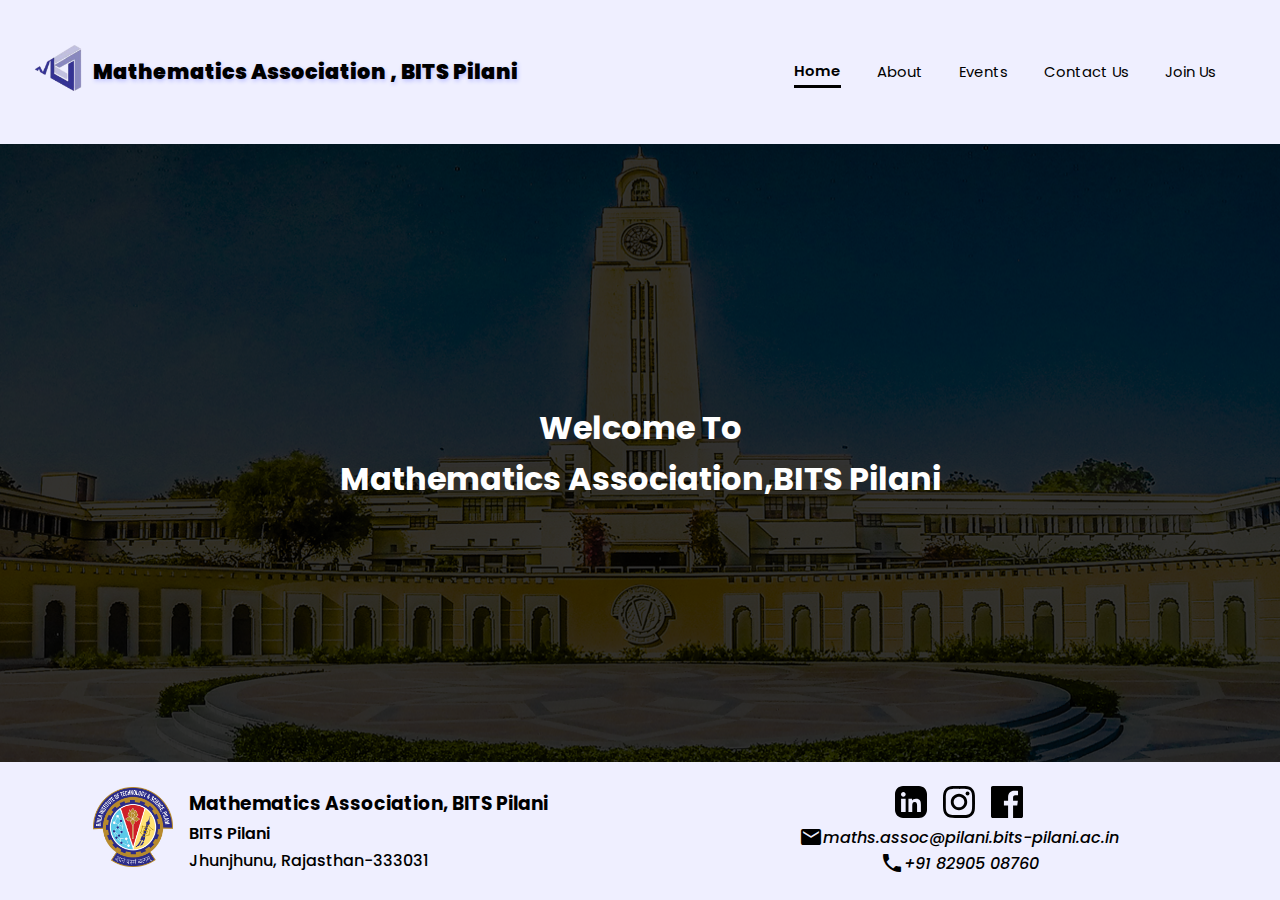
<file: Mathematics-Association-website/index.html>
<!DOCTYPE html>
<html lang="en">
<head>
    <meta charset="UTF-8">
    <meta name="viewport" content="width=device-width, initial-scale=1.0">
    <link rel="preconnect" href="https://fonts.gstatic.com">
    <link href="https://fonts.googleapis.com/css2?family=Poppins:wght@200;300;400&display=swap" rel="stylesheet">    <link href="https://fonts.googleapis.com/icon?family=Material+Icons" rel="stylesheet">
    <link rel="stylesheet" href="css/styles.css">
    <script src="scripts/script.js" defer></script>
    <title>Mathematics Association</title>
</head>
<body class="index-body">
    <header>
        <nav class="navbar">
            <div class="nav-logo-title">
                <a href="./index.html"><img class="nav-logo" src="images/assoc.png" alt="Assoc Logo"></a>
                <h1 class="nav-title">Mathematics Association , BITS Pilani</h1>
            </div>
            <ul class="nav-links">
                <li class="links link1 active"><a href="./index.html">Home</a></li>
                <li class="links link2"><a href="./pages/about-us.html">About</a></li>
                <li class="links link3"><a href="./pages/events.html">Events</a></li>
                <li class="links link4"><a href="./pages/contact-us.html">Contact Us</a></li>
                <li class="links link5"><a href="./pages/join-us.html">Join Us</a></li>
            </ul>
            <div class="nav-hamburger">
                <div class="lines line1"></div>
                <div class="lines line2"></div>
                <div class="lines line3"></div>
            </div>
        </nav>
    </header>
    <main class="index-main">
        <div class="index-heading">
            <h1>Welcome To</h1>
            <div class="index-subheading">
                <h1>Mathematics Association,</h1>
                <h1>BITS Pilani</h1>
            </div>
        </div>
    </main>
    <footer>
        <div class="footer-content">
            <div class="footer-left">
                <div class="footer-logo">
                    <a href="https://www.bits-pilani.ac.in/"><img src="images/college.png" alt="Assoc Logo" class="footer-logo"></a>
                </div>
                <div class="footer-title-details">
                    <h3 class="footer-title">Mathematics Association, BITS Pilani</h3>
                    <h4 class="footer-sub-title">BITS Pilani</h4>
                    <h4 class="footer-details">Jhunjhunu, Rajasthan-333031</h4>
                </div>
            </div>
            <div class="footer-right">
                    <div class="footer-social-links">
                        <div class="social-link1">
                            <img src="images/linkedin-logo.svg" alt="LinkedIn">
                        </div>
                        <div class="social-link2">
                            <img src="images/insta-logo.svg" alt="Instagram">
                        </div>
                        <div class="social-link3">
                            <img src="images/fb-logo.svg" alt="Facebook">
                        </div>
                    </div>
                    <div class="contact">
                        <span class="material-icons">email</span>
                        <address>maths.assoc@pilani.bits-pilani.ac.in</address>
                    </div>
                    <div class="mobile">
                        <span class="material-icons">call</span>
                        <address>+91 82905 08760</address>
                    </div>
                </div>
            </div>
        </div>
    </footer>
</body>
</html>
</file>
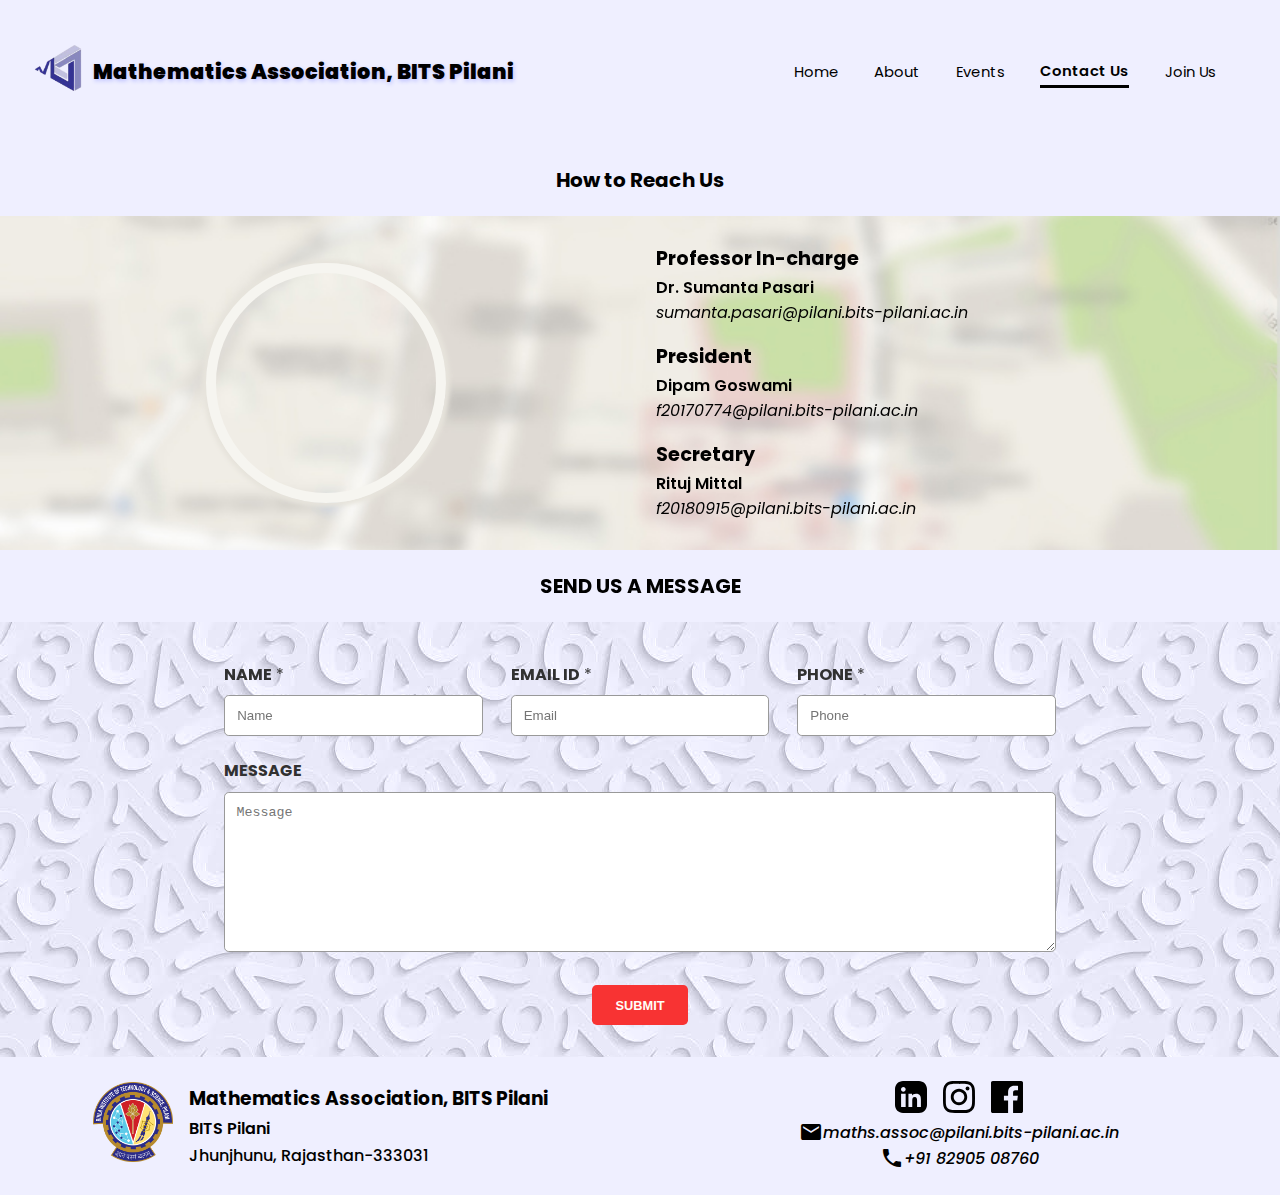
<file: Mathematics-Association-website/pages/contact-us.html>
<!DOCTYPE html>
<html lang="en">
<head>
    <meta charset="UTF-8">
    <meta name="viewport" content="width=device-width, initial-scale=1.0">
    <link rel="preconnect" href="https://fonts.gstatic.com">
    <link href="https://fonts.googleapis.com/css2?family=Poppins:wght@200;300;400&display=swap" rel="stylesheet">    <link href="https://fonts.googleapis.com/icon?family=Material+Icons" rel="stylesheet">
    <link rel="stylesheet" href="../css/styles.css">
    <link rel="stylesheet" href="../css/contact-styles.css">
    <script src="../scripts/script.js" defer></script>
    <title>Mathematics Association</title>
</head>
<body>
    <header>
        <nav class="navbar">
            <div class="nav-logo-title">
                <a href="../index.html"><img class="nav-logo" src="../images/assoc.png" alt="Assoc Logo"></a>
                <h1 class="nav-title">Mathematics Association, BITS Pilani</h1>
            </div>
            <ul class="nav-links">
                <li class="links link1"><a href="../index.html">Home</a></li>
                <li class="links link2"><a href="../pages/about-us.html">About</a></li>
                <li class="links link3"><a href="../pages/events.html">Events</a></li>
                <li class="links link4 active"><a href="../pages/contact-us.html">Contact Us</a></li>
                <li class="links link5"><a href="../pages/join-us.html">Join Us</a></li>
            </ul>
            <div class="nav-hamburger">
                <div class="lines line1"></div>
                <div class="lines line2"></div>
                <div class="lines line3"></div>
            </div>
        </nav>
    </header>
    <main>
        <h1 class="heading">How to Reach Us</h1>
        <section class="map-details">
            <div class="map-left">
                <div class="map-container">
                    <iframe src="https://www.google.com/maps/embed?pb=!1m18!1m12!1m3!1d3510.829553736456!2d75.58477941433881!3d28.36400230293597!2m3!1f0!2f0!3f0!3m2!1i1024!2i768!4f13.1!3m3!1m2!1s0x39131964f43e4575%3A0x1fbad30854cf884d!2sBirla+Institute+of+Technology+and+Science!5e0!3m2!1sen!2sin!4v1505764775549" style="border:0" allowfullscreen="" width="600" height="450" frameborder="0"></iframe>
                </div>
            </div>
            <div class="details-right">
                <div class="details detail1">
                    <p class="detail">Professor In-charge</p>
                    <p>Dr. Sumanta Pasari</p>
                    <address>sumanta.pasari@pilani.bits-pilani.ac.in</address>
                </div>
                <div class="details detail2">
                    <p class="detail">President</p>
                    <p>Dipam Goswami</p>
                    <address>f20170774@pilani.bits-pilani.ac.in</address>
                </div>
                <div class="details detail3">
                    <p class="detail">Secretary</p>
                    <p>Rituj Mittal</p>
                    <address>f20180915@pilani.bits-pilani.ac.in</address>
                </div>
            </div>
        </section>
        <section class="contact-form">
            <div class="form-heading-container">
                <h1 class="heading form-heading">SEND US A MESSAGE</h1>
            </div>
            <form action="#" method="POST">
                <div class="form-container">
                    <div class="form form1">
                        <label for="name">Name<span>&nbsp;*</span></label>
                        <input type="text" name="name" class="name" id="name" placeholder="Name" required>
                    </div>
                    <div class="form form2">
                        <label for="mail">Email ID<span>&nbsp;*</span></label>
                        <input type="email" name="mail" class="mail" id="mail" placeholder="Email" required>
                    </div>
                    <div class="form form3">
                        <label for="mobile">Phone<span>&nbsp;*</span></label>
                        <input type="text" name="mobile" class="mobile" id="mobile" placeholder="Phone" required>
                    </div>
                    <div class="form form4">
                        <label for="message">Message</label>
                        <textarea name="message" class="message" id="message" placeholder="Message"></textarea>
                    </div>
                </div>
                <div class="btn-container">
                    <button type="submit" name="submit-contact" class="submit-contact" id="submit-contact">SUBMIT</button>
                </div>
            </form>
        </section>
    </main>
    <footer>
        <div class="footer-content">
            <div class="footer-left">
                <div class="footer-logo">
                    <a href="https://www.bits-pilani.ac.in/"><img src="../images/college.png" alt="Assoc Logo" class="footer-logo"></a>                </div>
                <div class="footer-title-details">
                    <h3 class="footer-title">Mathematics Association, BITS Pilani</h3>
                    <h4 class="footer-sub-title">BITS Pilani</h4>
                    <h4 class="footer-details">Jhunjhunu, Rajasthan-333031</h4>
                </div>
            </div>
            <div class="footer-right">
                    <div class="footer-social-links">
                        <div class="social-link1">
                            <img src="../images/linkedin-logo.svg" alt="LinkedIn">
                        </div>
                        <div class="social-link2">
                            <img src="../images/insta-logo.svg" alt="Instagram">
                        </div>
                        <div class="social-link3">
                            <img src="../images/fb-logo.svg" alt="Facebook">
                        </div>
                    </div>
                    <div class="contact">
                        <span class="material-icons">email</span>
                        <address>maths.assoc@pilani.bits-pilani.ac.in</address>
                    </div>
                    <div class="mobile">
                        <span class="material-icons">call</span>
                        <address>+91 82905 08760</address>
                    </div>
                </div>
            </div>
        </div>
    </footer>
</body>
</html>
</file>
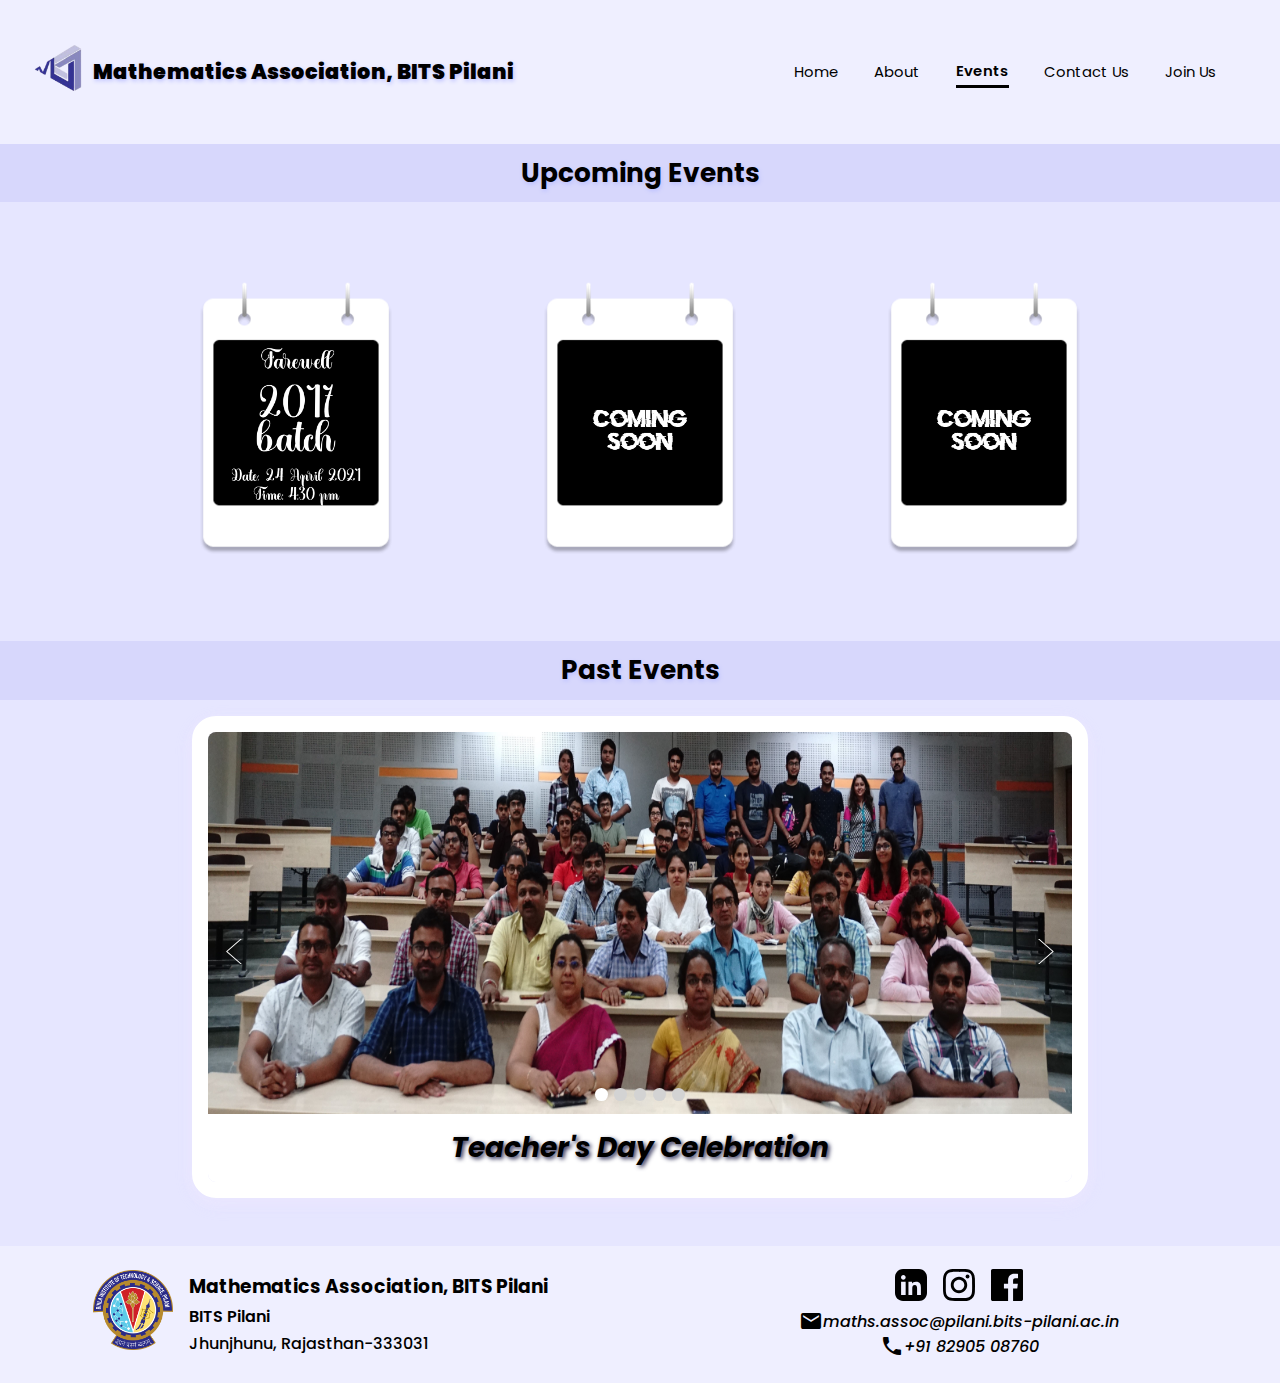
<file: Mathematics-Association-website/pages/events.html>
<!DOCTYPE html>
<html lang="en">
<head>
    <meta charset="UTF-8">
    <meta name="viewport" content="width=device-width, initial-scale=1.0">
    <link rel="preconnect" href="https://fonts.gstatic.com">
    <link href="https://fonts.googleapis.com/css2?family=Poppins:wght@200;300;400&display=swap" rel="stylesheet">    <link href="https://fonts.googleapis.com/icon?family=Material+Icons" rel="stylesheet">
    <link rel="stylesheet" href="../css/styles.css">
    <link rel="stylesheet" href="../css/events-styles.css">
    <script src="../scripts/script.js" defer></script>
    <script src="../scripts/events.js" defer></script>
    <title>Mathematics Association</title>
</head>
<body>
    <header>
        <nav class="navbar">
            <div class="nav-logo-title">
                <a href="../index.html"><img class="nav-logo" src="../images/assoc.png" alt="Assoc Logo"></a>
                <h1 class="nav-title">Mathematics Association, BITS Pilani</h1>
            </div>
            <ul class="nav-links">
                <li class="links link1"><a href="../index.html">Home</a></li>
                <li class="links link2"><a href="../pages/about-us.html">About</a></li>
                <li class="links link3 active"><a href="../pages/events.html">Events</a></li>
                <li class="links link4"><a href="../pages/contact-us.html">Contact Us</a></li>
                <li class="links link5"><a href="../pages/join-us.html">Join Us</a></li>
            </ul>
            <div class="nav-hamburger">
                <div class="lines line1"></div>
                <div class="lines line2"></div>
                <div class="lines line3"></div>
            </div>
        </nav>
    </header>
    <main>
        <div class="events-headings">
            <h2 class="events-heading">Upcoming Events</h3>
        </div>
        <div class="upcoming-events-container">
            <div class="upcoming-event upcoming-event1">
                <img src="../images/up3.png">
            </div>
            <div class="upcoming-event upcoming-event2">
                <img src="../images/up2.png">
            </div>
            <div class="upcoming-event upcoming-event3">
                <img src="../images/up2.png">
            </div>
        </div>
        <div class="events-headings">
            <h2 class="events-heading">Past Events</h1>
        </div>
        <div class="events-container">
            <div class="events-slide">
                <div class="event" id="last-clone">
                    <img src="../images/bg4.jpg" alt="" class="image event5">
                    <h1>Volleyball Match</h1>
                </div>
                <div class="event">
                    <img src="../images/bg3.jpg" alt="" class="image event1">
                    <h1><a href="https://www.google.com">Teacher's Day Celebration</a></h1>
                </div>
                <div class="event">
                    <img src="../images/bg2.jpeg" alt="" class="image event2">
                    <h1>B4MO</h1>
                </div>
                <div class="event">
                    <img src="../images/bg1.jpg" alt="" class="image event3">
                    <h1>AMO</h1>
                </div>
                <div class="event">
                    <img src="../images/bg5.jpg" alt="" class="image event4">
                    <h1>Symposium</h1>
                </div>
                <div class="event">
                    <img src="../images/bg4.jpg" alt="" class="image event5">
                    <h1>Volleyball Match</h1>
                </div>
                <div class="event" id="first-clone">
                    <img src="../images/bg3.jpg" alt="" class="image event1">
                    <h1>Teacher's Day Celebration</h1>
                </div>
            </div>
            <div class="left-arrow"><</div>
            <div class="right-arrow">></div>
            <div class="bubbles">
                <div class="bubble bubble1 active-bubble"></div>
                <div class="bubble bubble2"></div>
                <div class="bubble bubble3"></div>
                <div class="bubble bubble4"></div>
                <div class="bubble bubble5"></div>
            </div>
        </div>
    </main>
    <footer>
        <div class="footer-content">
            <div class="footer-left">
                <div class="footer-logo">
                    <a href="https://www.bits-pilani.ac.in/"><img src="../images/college.png" alt="Assoc Logo" class="footer-logo"></a>                </div>
                <div class="footer-title-details">
                    <h3 class="footer-title">Mathematics Association, BITS Pilani</h3>
                    <h4 class="footer-sub-title">BITS Pilani</h4>
                    <h4 class="footer-details">Jhunjhunu, Rajasthan-333031</h4>
                </div>
            </div>
            <div class="footer-right">
                    <div class="footer-social-links">
                        <div class="social-link1">
                            <img src="../images/linkedin-logo.svg" alt="LinkedIn">
                        </div>
                        <div class="social-link2">
                            <img src="../images/insta-logo.svg" alt="Instagram">
                        </div>
                        <div class="social-link3">
                            <img src="../images/fb-logo.svg" alt="Facebook">
                        </div>
                    </div>
                    <div class="contact">
                        <span class="material-icons">email</span>
                        <address>maths.assoc@pilani.bits-pilani.ac.in</address>
                    </div>
                    <div class="mobile">
                        <span class="material-icons">call</span>
                        <address>+91 82905 08760</address>
                    </div>
                </div>
            </div>
        </div>
    </footer>
</body>
</html>
</file>
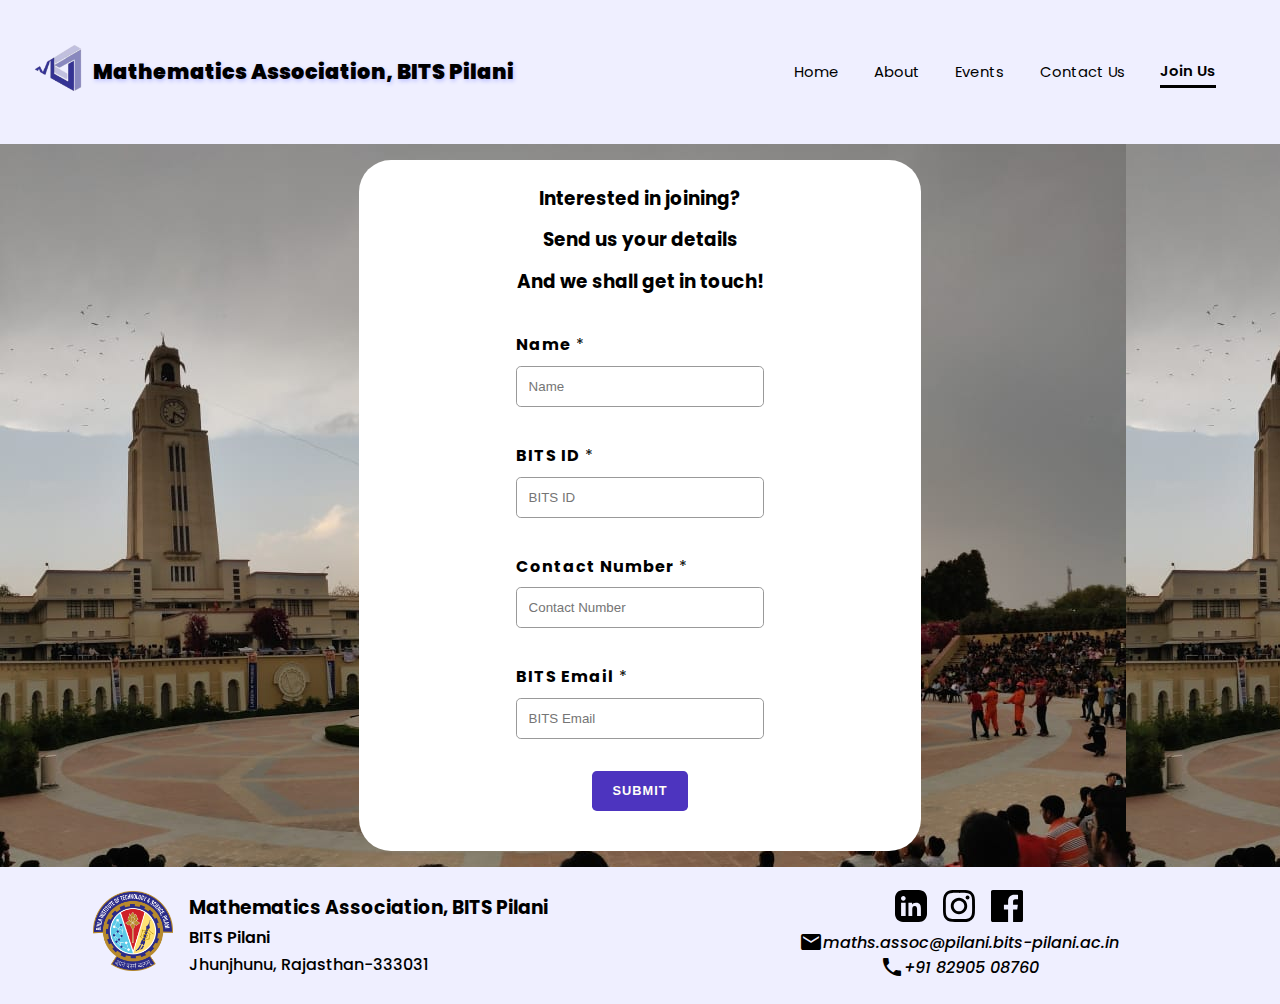
<file: Mathematics-Association-website/pages/join-us.html>
<!DOCTYPE html>
<html lang="en">
<head>
    <meta charset="UTF-8">
    <meta name="viewport" content="width=device-width, initial-scale=1.0">
    <link rel="preconnect" href="https://fonts.gstatic.com">
    <link href="https://fonts.googleapis.com/css2?family=Poppins:wght@200;300;400&display=swap" rel="stylesheet">    <link href="https://fonts.googleapis.com/icon?family=Material+Icons" rel="stylesheet">
    <link rel="stylesheet" href="../css/styles.css">
    <link rel="stylesheet" href="../css/join-styles.css">
    <script src="../scripts/script.js" defer></script>
    <script src="../scripts/join-us.js" defer></script>
    <title>Mathematics Association</title>
</head>
<body>
    <header>
        <nav class="navbar">
            <div class="nav-logo-title">
                <a href="../index.html"><img class="nav-logo" src="../images/assoc.png" alt="Assoc Logo"></a>
                <h1 class="nav-title">Mathematics Association, BITS Pilani</h1>
            </div>
            <ul class="nav-links">
                <li class="links link1"><a href="../index.html">Home</a></li>
                <li class="links link2"><a href="../pages/about-us.html">About</a></li>
                <li class="links link3"><a href="../pages/events.html">Events</a></li>
                <li class="links link4"><a href="../pages/contact-us.html">Contact Us</a></li>
                <li class="links link5 active"><a href="../pages/join-us.html">Join Us</a></li>
            </ul>
            <div class="nav-hamburger">
                <div class="lines line1"></div>
                <div class="lines line2"></div>
                <div class="lines line3"></div>
            </div>
        </nav>
    </header>
    <main>
        <section class="join-form">
            <form action="#" method="POST" id="joinus-form">
                <div class="join-form-container">
                    <div class="join-form-heading">Interested in joining?</div> 
                    <div class="join-form-heading">Send us your details</div>
                    <div class="join-form-heading heading3">And we shall get in touch!</div>
                    <div class="form form1">
                        <label for="name">Name<span>&nbsp;*</span></label>
                        <input type="text" name="name" class="name" id="name" placeholder="Name" required>
                    </div>
                    <div class="form form2">
                        <label for="name">BITS ID<span>&nbsp;*</span></label>
                        <input type="text" name="name" class="name" id="name" placeholder="BITS ID" required>
                    </div>
                    <div class="form form3">
                        <label for="mobile">Contact Number<span>&nbsp;*</span></label>
                        <input type="text" name="mobile" class="mobile" id="mobile" placeholder="Contact Number" required>
                    </div>
                    <div class="form form4">
                        <label for="mail">BITS Email<span>&nbsp;*</span></label>
                        <input type="email" name="mail" class="mail" id="mail" placeholder="BITS Email" required>
                    </div>
                </div>
                <div class="btn-container">
                    <button type="submit" name="submit-contact" class="submit-contact" id="submit-contact">SUBMIT</button>
                </div>
            </form>
        </section>
    </main>
    <footer>
        <div class="footer-content">
            <div class="footer-left">
                <div class="footer-logo">
                    <a href="https://www.bits-pilani.ac.in/"><img src="../images/college.png" alt="Assoc Logo" class="footer-logo"></a>                </div>
                <div class="footer-title-details">
                    <h3 class="footer-title">Mathematics Association, BITS Pilani</h3>
                    <h4 class="footer-sub-title">BITS Pilani</h4>
                    <h4 class="footer-details">Jhunjhunu, Rajasthan-333031</h4>
                </div>
            </div>
            <div class="footer-right">
                    <div class="footer-social-links">
                        <div class="social-link1">
                            <img src="../images/linkedin-logo.svg" alt="LinkedIn">
                        </div>
                        <div class="social-link2">
                            <img src="../images/insta-logo.svg" alt="Instagram">
                        </div>
                        <div class="social-link3">
                            <img src="../images/fb-logo.svg" alt="Facebook">
                        </div>
                    </div>
                    <div class="contact">
                        <span class="material-icons">email</span>
                        <address>maths.assoc@pilani.bits-pilani.ac.in</address>
                    </div>
                    <div class="mobile">
                        <span class="material-icons">call</span>
                        <address>+91 82905 08760</address>
                    </div>
                </div>
            </div>
        </div>
    </footer>
</body>
</html>
</file>
<file: Mathematics-Association-website/css/styles.css>
*,
*::before,
*::after{
    box-sizing: border-box;
}

html{
    overflow-x: hidden;
}

body{
    margin: 0;
    padding: 0;
    font-family: 'Poppins', sans-serif;
    color: black;
    line-height: 1.6;
    background-color: #efefff;
    overflow: visible;
}

.index-body{
    overflow: hidden;
    display: grid;
    grid-template-rows: auto 1fr auto;
    min-height: 100vh;
}

.index-main{
    background: url(../images/college-bg.png) center;
    min-height: fit-content;
    min-width: 100vw;
    display: flex;
    justify-content: center;
    align-items: center;
    color: white;
}

.index-heading{
    min-width: 40%;
    display: flex;
    flex-direction: column;
    align-items: center;
}
.index-subheading{
    width: 100%;
    display: flex;
    justify-content: space-evenly;
    align-items: center;
}

@media screen and (max-width: 1260px){
    .index-heading{
        min-width: 50%;
    }
}

@media screen and (max-width: 650px){
    .index-subheading{
        flex-direction: column;
    }
}

@media screen and (max-width: 480px){
    .index-main{
        white-space: nowrap;
    }
    .index-heading{
        font-size: 0.8em;
    }
}



h1, h2, h3, h4, p, ul{
    margin: 0;
    padding: 0;
}

header{ 
    height: 16vh;
    min-width: fit-content;
    background-color: #efefff;
}

.navbar{
    height: 100%;
    min-width: fit-content;
    width: 95vw;
    max-width: 100vw;
    margin: 0 auto;
    display: flex;
    justify-content: space-between;
}

.nav-logo-title{
    display: flex;
    align-items: center;
    min-width: fit-content;
    gap: 3px;
}

.nav-logo-title img{
    width: 3rem;
    transition: width 200ms ease-in-out;
}

.nav-title{
    font-size: 1rem;
    font-weight: 650;
    text-shadow: 1.5px 1.5px 4px #bcc0ff;
    transition: font-size 400ms ease-in-out;
}

.nav-links{
    background-color: #dcdcff;
    position: absolute;
    top: 16vh;
    right: 0;
    left: 0;
    padding: 1rem;
    list-style: none;
    line-height: 2em;
    display: flex;
    flex-direction: column;
    align-items: center;
    gap: 3px;
    width: 100%;
    transform-origin: top;
    display: none;
    transform: scale(1,0);
    transition: scale 300ms ease-in-out;
}

.links a{
    text-decoration: none;
    color: black;
}

.nav-links.activate{
    display: flex;
    transform: scale(1, 1);
}


.nav-links .active{
    border-bottom: 0.2rem black solid;
    font-weight: 600;
}

.nav-links > *:hover{
    border-bottom: 0.1rem black solid;
    font-weight: 600;
}

.nav-hamburger{
    display: flex;
    flex-direction: column;
    align-items: center;
    justify-content: center;
    gap: 3px;
}

.lines{
    background-color: rgb(54, 54, 54);
    width: 1.25rem;
    height: 2.5px;
    border-radius: 10px;
}

@media screen and (max-width: 330px){
    .nav-title{
        font-size: 0.8rem;
    }
    
    .lines{
        width: 1rem;
    }
}

@media screen and (min-width: 600px){
    .nav-title{
        font-weight: 700;
    }
}

@media screen and (min-width: 880px){
    .nav-hamburger{
        display: none;
    }

    .nav-links{
        background-color: #efefff;
        transform: scale(1,1);
        display: flex;
        position: static;
        flex-direction: row;
        align-items: center;
        justify-content: space-around;
        flex: 1 1 40%;
        min-width: fit-content;
        font-size: 0.85rem;
    }
    
    .nav-logo-title{
        flex: 2 1 60%;
    }

    .nav-title{
        font-size: 1.1rem;
        font-weight: 770;
    }

    .nav-logo-title img{
        width: 3.4rem;
    }

}

@media screen and (min-width: 1050px){
    .nav-title{
        font-size: 1.3rem;
        font-weight: 840;
    }

    .nav-logo-title img{
        width: 3.6rem;
    }

    .nav-links{
        font-size: 0.925rem;
    }
}

@media screen and (min-width: 1300px){
    .nav-title{
        font-size: 1.5rem;
        font-weight: 900;
    }

    .nav-logo-title img{
        width: 3.8rem;
    }

    .nav-links{
        font-size: 1rem;
    }
}


footer{
    background-color: #efefff;
    min-width: 100%;
    min-height: fit-content;
}

.footer-content{
    min-width: fit-content;
    min-height: fit-content;
    margin: 0 auto;
    display: flex;
    justify-content: space-between;
    align-items: center;
    flex-wrap: wrap;
    padding: 0.5rem;
    gap: 0.8rem;
}

@media screen and (max-width: 390px){
    .footer-title-details{
        font-size: 0.9rem;
    }
}

@media screen and (max-width: 360px){
    .footer-title-details{
        font-size: 0.85rem;
    }
}

@media screen and (max-width: 340px){
    .footer-title-details{
        font-size: 0.75rem;
    }
}

.footer-content > *{
    flex: 1 1 45%;
    min-width: fit-content;
    flex-wrap: wrap;
}

.footer-logo img{
    width: 5rem;
}

.footer-left{
    display: flex;
    justify-content: center;
    align-items: center;
    line-height: 1.7;
    padding: 1.05rem;
    gap: 1rem;
}

.footer-title{
    font-weight: 700;
}
.footer-sub-title{
    font-weight: 600;
}
.footer-details{
    font-weight: 500;
}

.footer-right{
    display: flex;
    flex-direction: column;
    align-items: center;
    justify-content: center;
    padding: 0.85rem;
}

.footer-social-links{
    display: flex;
    justify-content: space-between;
    align-items: center;
    width: 8rem;
}

.social-link1 img, .social-link2 img, .social-link3 img{
    width: 2rem;
}

.contact, .mobile{
    font-weight: 500;
    display: flex;
}

.contact img, .mobile img{
    width: 1.25rem;
}

@media screen and (max-width: 360px){
    .contact address{
        font-size: 0.9rem;
    }
}
@media screen and (max-width: 334px){
    .contact address{
        font-size: 0.8rem;
    }
}
</file>
<file: Mathematics-Association-website/css/contact-styles.css>
footer{
    position: static;
    bottom: unset;
}

.heading{
    text-align: center;
    padding: 1em 0;
    font-size: 1.25rem;
    white-space: nowrap;
}

.map-details{
    display: flex;
    justify-content: space-around;
    align-items: center;
    flex-wrap: wrap;
    padding: clamp(0.5rem, 0.75rem, 1rem);
    background-image: url(../images/map.jpg);
    background-repeat: no-repeat;
    background-size: cover;
}

.map-left{
    padding: 1rem;
    flex: 0 1 50%;
}

.map-container{
    border: 10px solid #f6f5f0;
    margin: 0 auto;
    border-radius: 50%;
    height: 15rem;
    width: 15rem;
    box-shadow: 0px 0px 0.25rem 0.25rem #e7e4dc;
    overflow: hidden;
}

.map-container iframe{
    height: 17rem;
    width: 18rem;
}

.details-right{
    padding: 1rem;
    white-space: nowrap;
    display: flex;
    flex-direction: column;
    align-items: start;
    justify-content: center;
    flex: 0 1 50%;
    gap: 1em;
}

.detail{
    font-size: 1.2rem;
    font-weight: 700;
}


.details > * + p{
    font-weight: 600;
}

form{
    padding: 1rem 0;
    background: url(../images/logo1.jfif);
    background-color: #efefff;
    background-blend-mode:luminosity;
}

.form-heading-container{
    margin: 0 auto;
}

.form-container{
    min-width: fit-content;
    width: 100%;
    display: flex;
    flex-direction: column;
    align-items: center;
    justify-content: center;
    gap: 0.75rem;
}

.form{
    min-width: 80%;
    display: flex;
    flex-direction: column;
    align-items: flex-start;
    font-weight: bold;
    font-size: 1rem;
    gap: 0.5rem;
    padding: 0.5rem 1rem 1rem 1rem;
}

.form label{
    text-transform: uppercase;
    color: rgb(49, 49, 49);
}

label span{
    font-weight: 400;
}

.form input, .form textarea{
    width: 100%;
    padding: 0.75rem;
    border: 0.05rem solid rgb(153, 153, 153);
    border-radius: 0.3rem;
}

.form textarea{
    height: 10rem;
}

.btn-container{
    display: flex;
    justify-content: center;
    align-items: center;
    padding: 1rem 0;
}

.submit-contact{
    background-color: #f83333;
    color: rgb(255, 254, 247);
    padding: 1rem;
    width: 6rem;
    height: 2.5rem;
    text-transform: uppercase;
    font-weight: bold;
    font-size: 0.8rem;
    border: none;
    border-radius: 0.3rem;
    display: flex;
    align-items: center;
    justify-content: center;
    transition: 
        width 100ms ease-in-out,
        font-size 100ms ease-in-out;
}

.submit-contact:hover{
    background-color:#f32525;
    font-size: 0.85rem;
    width: 7.15rem;
}

@media screen and (min-width:830px){
    .form-container{
        min-width: fit-content;
        flex-direction: row;
        flex-wrap: wrap;
        padding: 1rem;
    }

    .form{
        padding: 0.5rem;
    }

    .form1, .form2, .form3{
        min-width: 22%;
    }

    .form4{
        min-width: 62%;
        flex-grow: 1;
        max-width: 67%;
        padding: 0.1rem;
    }
}
</file>
<file: Mathematics-Association-website/css/events-styles.css>
body{
    background-color: #e6e6ff;
}

.events-headings{
    background-color: #d7d7fc;
    display: flex;
    flex-direction: column;
    justify-content: center;
    align-items: center;
    padding: 0.5rem;
    text-shadow: 1.5px 1.5px 4px #bcc0ff;
    font-size: 1.1rem;
}

.upcoming-events-container{
    display: flex;
    flex-wrap: wrap;
    align-items: center;
    justify-content: space-evenly;
    padding: 4rem;
}

.upcoming-event{
    margin: 1rem;
}

.upcoming-event img{
    width: 12em;
}

.events-container{
    position: relative;
    width: 70%;
    margin: 0rem auto ;
    margin-top: 1rem;
    margin-bottom: 3rem;
    overflow: auto;
    border: #ffffff 1rem solid;
    border-radius: 1.5rem;
    box-shadow: 0 4px 8px 5px rgba(245, 233, 255, 0.2), 0 6px 20px 0 rgba(240, 227, 255, 0.19);
}

.events-slide{
    width: 100%;
    height: 70vh;
    min-height: fit-content;
    display: flex;
}

@media screen and (max-width: 1500px){
    .events-slide{
        height: 60vh;
    }
}

@media screen and (max-width: 1300px){
    .events-slide{
        height: 50vh;
    }
}

@media screen and (max-width: 1160px){
    .events-slide{
        height: 45vh;
    }
}

@media screen and (max-width: 1000px){
    .events-slide{
        height: 40vh;
    }
}

@media screen and (max-width: 800px){
    .events-slide{
        height: 35vh;
    }
}

@media screen and (max-width: 600px){
    .events-slide{
        height: 30vh;
    }
}

.event{
    display: flex;
    flex-direction: column;
    align-items: center;
    justify-content: space-between;
    min-width: 100%;
    max-height: 100%;
}

.event h1{
    width: 100%;
    display: flex;
    justify-content: center;
    align-items: center;
    margin: 0 auto;
    background-color: white;
    font-size: 1.75rem;
    font-style: italic;
    text-shadow: 1.5px 1.5px 4px #33335a;
    white-space: nowrap;
    min-height: 15%;
}

.event h1 a{
    text-decoration: none;
    color: black;
}

@media screen and (max-width: 800px){
    .event h1{
        font-size: 1.5rem;
    }
}

@media screen and (max-width: 550px){
    .event h1{
        font-size: 1.25rem;
    }
}

@media screen and (max-width: 400px){
    .event h1{
        font-size: 1rem;
    }
}

.image{
    width: 100%;
    min-height: 85%;
}

.events-container::-webkit-scrollbar {
    width: 0;
    height: 0;
}

.left-arrow, .right-arrow{
    position: absolute;
    color: white;
    font-size: 3.25em;
    cursor: pointer;
    font-weight: 100;
}

.left-arrow{
    top: 40%;
    left: 1rem;
}

.right-arrow{
    top: 40%;
    right: 1rem;
}

.bubbles{
    position: absolute;
    display: flex;
    justify-content: space-around;
    width: 6rem;
    bottom: 18%;
    left: 50%;
    transform: translateX(-50%);

}

.bubble{
    background-color: rgb(211, 211, 211);
    width: 0.8rem;
    height: 0.8rem;
    border-radius: 50%;
    cursor: pointer;
}

.active-bubble{
    background-color: rgb(255, 255, 255);
}
</file>
<file: Mathematics-Association-website/css/join-styles.css>
.join-form{
    margin: 0 auto;
    padding: 1rem;
    display: flex;
    flex-direction: column;
    justify-content: space-between;
    align-items: center;
    background: url(../images/rotunda.jpeg);
}

.join-form-heading{
    font-weight: bold;
    font-size: 1.15rem;
}

@media screen and (max-width: 750px){
    .join-form-heading{
        font-size: 0.95rem;
    }
}

.heading3{
    margin-bottom: 1rem;
}

form{
    min-width: 45%;
    padding: 1.5rem 0;
    background-color: white;
    border-radius: 2rem;
}

@media screen and (max-width: 1200px){
    form{
        min-width: 55%;
    }
}

@media screen and (max-width: 900px){
    form{
        min-width: 60%;
    }
}

@media screen and (max-width: 750px){
    form{
        min-width: 65%;
        border-radius: 1.75rem;
    }
}

@media screen and (max-width: 550px){
    form{
        min-width: 70%;
        border-radius: 1.5rem;
    }
}

@media screen and (max-width: 450px){
    form{
        min-width: 75%;
        border-radius: 1.25rem;
    }
}

.join-form-container{
    min-width: fit-content;
    width: 100%;
    display: flex;
    flex-direction: column;
    align-items: center;
    justify-content: center;
    gap: 0.75rem;
}

.form{
    min-width: 50%;
    max-width: fit-content;
    display: flex;
    flex-direction: column;
    align-items: flex-start;
    font-weight: bold;
    font-size: 1rem;
    gap: 0.5rem;
    padding: 0.5rem 1rem 1rem 1rem;
}

.form input{
    width: 100%;
    padding: 0.75rem;
    border: 0.05rem solid rgb(153, 153, 153);
    border-radius: 0.3rem;
}

label{
    letter-spacing: 1px;
    white-space: nowrap;
}

label span{
    font-weight: 400;
}

.btn-container{
    display: flex;
    justify-content: center;
    align-items: center;
    padding: 1rem 0;
}

.submit-contact{
    background-color: #4d34bf;
    color: rgb(255, 254, 247);
    padding: 1rem;
    width: 6rem;
    height: 2.5rem;
    text-transform: uppercase;
    font-weight: bold;
    font-size: 0.8rem;
    border: none;
    border-radius: 0.3rem;
    letter-spacing: 1px;
    display: flex;
    align-items: center;
    justify-content: center;
    transition: 
        width 100ms ease-in-out,
        font-size 100ms ease-in-out;
}

.submit-contact:hover{
    background-color:#543dbe;
    font-size: 0.85rem;
    width: 7.15rem;
}
</file>
